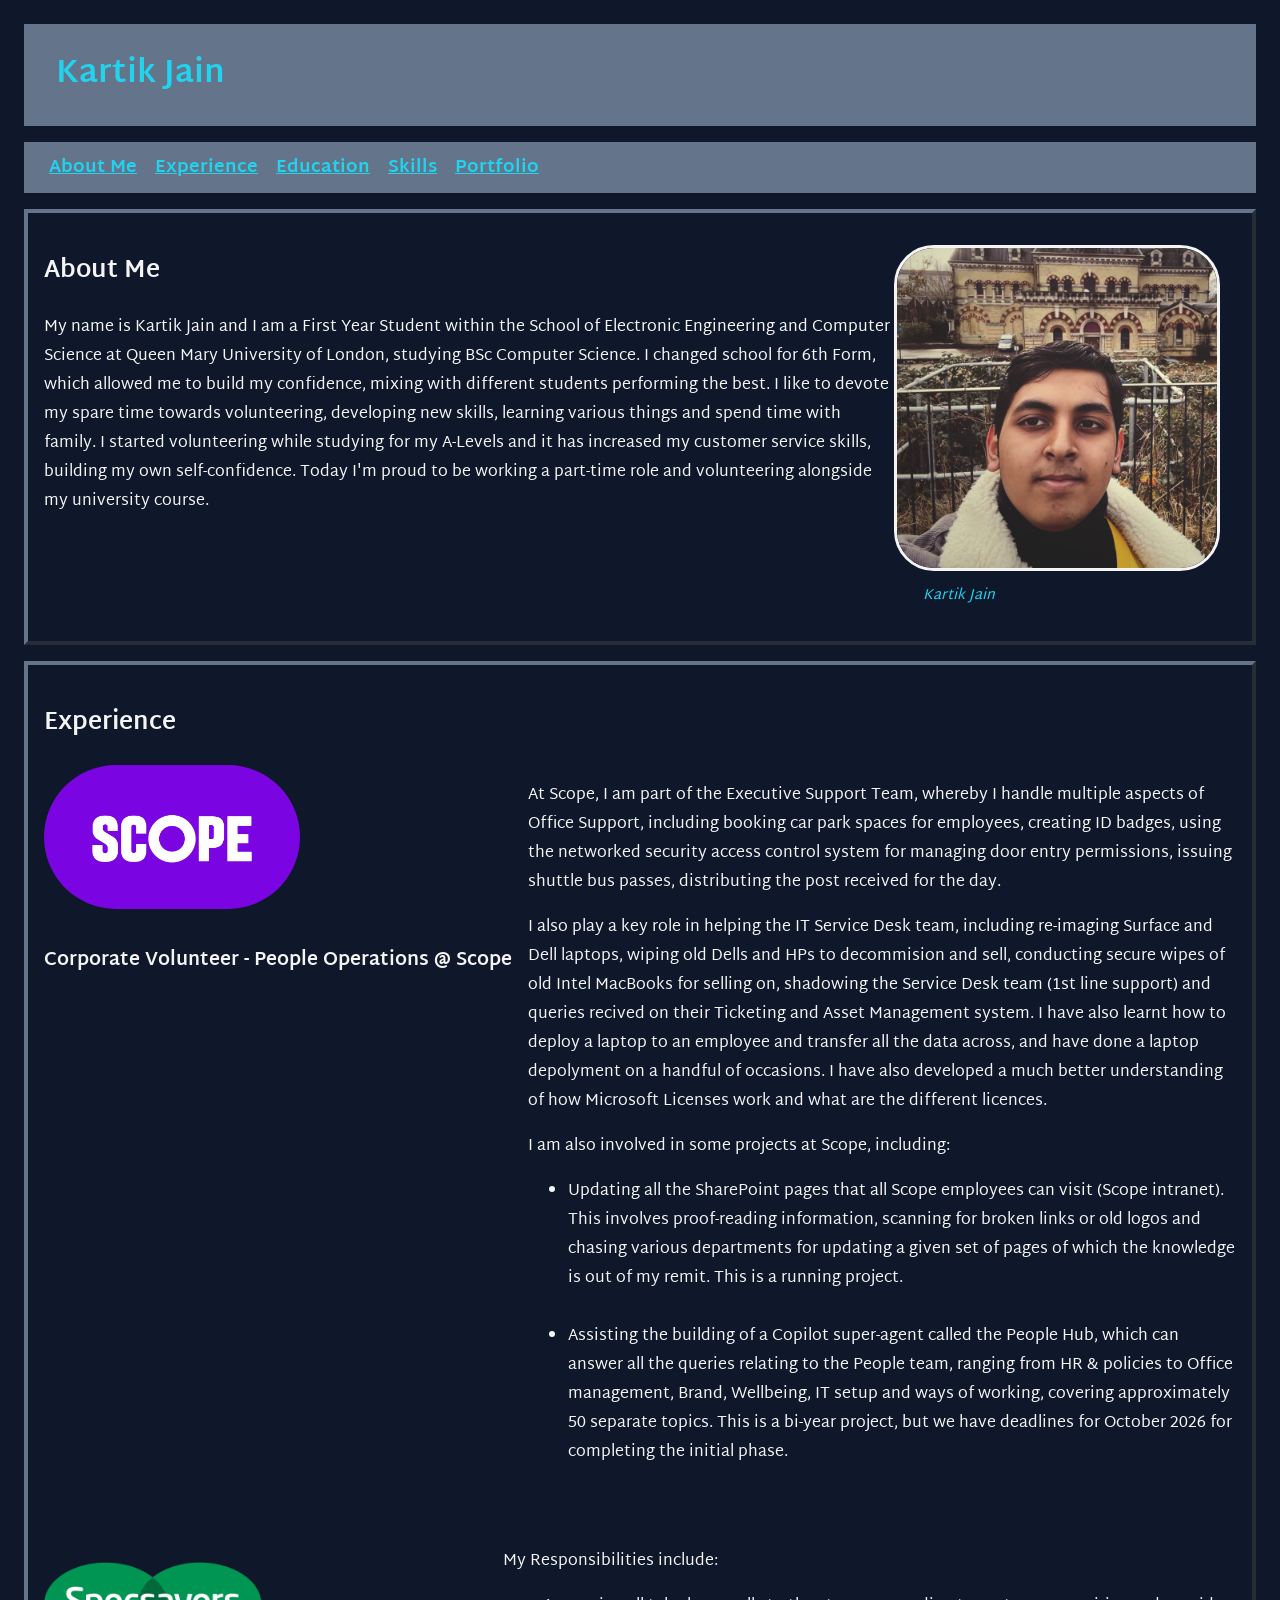
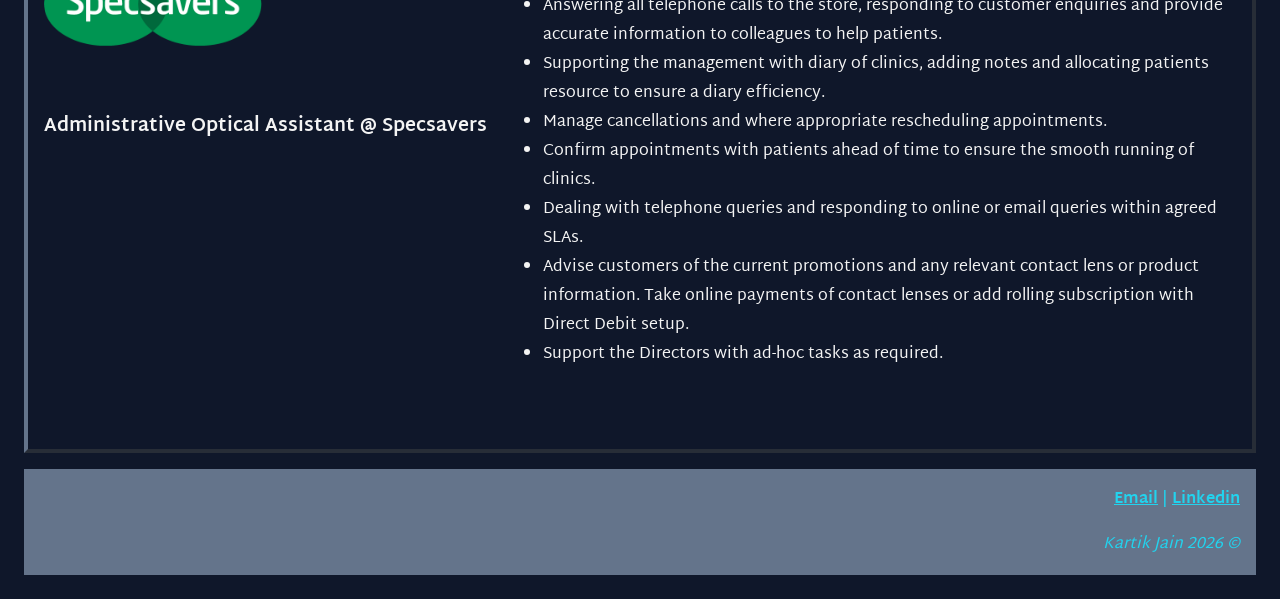
<file: index.html>
<!DOCTYPE html>
<html lang="en">
<head>
    <meta charset="UTF-8">
    <meta name="viewport" content="width=device-width, initial-scale=1.0">
    <link rel="alternate stylesheet" href="./css/reset.css">
    <link rel="stylesheet" href="./css/index.css">
    <link rel="stylesheet" href="./css/mobile.css" media="screen and (max-width: 500px)">
    <link rel="stylesheet" media="screen and (min-width: 501px) and (max-width: 768px)" href="./css/tablet.css">
    <link rel="preconnect" href="https://fonts.googleapis.com">
    <link rel="preconnect" href="https://fonts.gstatic.com" crossorigin>
    <link href="https://fonts.googleapis.com/css2?family=Martel+Sans:wght@200;300;400;600;700;800;900&display=swap" rel="stylesheet">
    <title>Kartik Jain - Homepage</title>
</head>
<body>
    <header>
        <h1><a href="./index.html">Kartik Jain</a></h1>
    </header>

    <nav role="navigation" id="headerNav">
        <ul>
            <li><a href="#about">About Me</a></li>

            <li><a href="#experience">Experience</a></li>

            <li><a href="./education.html">Education</a></li>

            <li><a href="./skills.html">Skills</a></li>

            <li><a href="./portfolio.html">Portfolio</a></li>
        </ul>
    </nav>

    <article id="about">
        <div id="intro_written_content">
        <h2>About Me</h2>
        
        <p>
            My name is Kartik Jain and I am a First Year Student within the School of Electronic Engineering and Computer Science 
            at Queen Mary University of London, studying BSc Computer Science.
            I changed school for 6th Form, which allowed me to build my confidence, mixing with different students performing the best. 
            I like to devote my spare time towards volunteering, developing new skills, learning various things and spend time with family.
            I started volunteering while studying for my A-Levels and it has increased my customer service skills, building my own self-confidence.
            Today I'm proud to be working a part-time role and volunteering alongside my university course.
        </p>
        </div>

        <figure>
            <img src="./images/kartik_headshot.jpeg" alt="Image of KJ (me)" title="Kartik Jain">
            <figcaption>Kartik Jain</figcaption>
        </figure>
    </article>

    <article id="experience">
        <h2>Experience</h2>
        
        <section id="scope">
            <img src="./images/scope.png" alt="Scope Logo" title="Scope Logo">

            <h3>Corporate Volunteer - People Operations @ Scope</h3>

            <div class="description">
                <p>
                    At Scope, I am part of the Executive Support Team, whereby I handle multiple aspects of Office Support, 
                    including booking car park spaces for employees, creating ID badges, 
                    using the networked security access control system for managing door entry permissions, issuing shuttle bus passes, 
                    distributing the post received for the day.
                </p>

                <p>
                    I also play a key role in helping the IT Service Desk team, including re-imaging Surface and Dell laptops, 
                    wiping old Dells and HPs to decommision and sell, conducting secure wipes of old Intel MacBooks for selling on, 
                    shadowing the Service Desk team (1st line support) and queries recived on their Ticketing and Asset Management system.
                    I have also learnt how to deploy a laptop to an employee and transfer all the data across, 
                    and have done a laptop depolyment on a handful of occasions.
                    I have also developed a much better understanding of how Microsoft Licenses work and what are the different licences.
                </p>

                <p>I am also involved in some projects at Scope, including:</p>
                <ul>
                    <li>
                        Updating all the SharePoint pages that all Scope employees can visit (Scope intranet). 
                        This involves proof-reading information, scanning for broken links or old logos and 
                        chasing various departments for updating a given set of pages of which the knowledge is out of my remit.
                        This is a running project.
                    </li>
                    <br>
                    <li>
                        Assisting the building of a Copilot super-agent called the People Hub, 
                        which can answer all the queries relating to the People team, ranging from HR & policies 
                        to Office management, Brand, Wellbeing, IT setup and ways of working, covering approximately 50 separate topics.
                        This is a bi-year project, but we have deadlines for October 2026 for completing the initial phase.
                    </li>
                </ul>
            </div>
        </section>

        <section id="specsavers">
            <img src="./images/specsavers.png" alt="Specsavers Logo" title="Specsavers Logo">

            <h3>Administrative Optical Assistant @ Specsavers</h3>

            <div class="description">
                <p>My Responsibilities include:</p>
                <ul>
                    <li>Answering all telephone calls to the store, responding to customer enquiries and provide accurate information to colleagues to help patients.</li>
                    <li>Supporting the management with diary of clinics, adding notes and allocating patients resource to ensure a diary efficiency.</li>
                    <li>Manage cancellations and where appropriate rescheduling appointments.</li>
                    <li>Confirm appointments with patients ahead of time to ensure the smooth running of clinics.</li>
                    <li>Dealing with telephone queries and responding to online or email queries within agreed SLAs.</li>
                    <li>
                        Advise customers of the current promotions and any relevant contact lens or product information.
                        Take online payments of contact lenses or add rolling subscription with Direct Debit setup.
                    </li>
                    <li>Support the Directors with ad-hoc tasks as required.</li>
                </ul>
            </div>
        </section>
    </article>

    <footer>
        <nav role="footer_and_contact_navigation">
            <p>
                <a href="mailto:kbajhal@hotmail.com">Email</a> | 
                <a href="https://www.linkedin.com/in/kartik-j-a5044734a">Linkedin</a>
            </p>
        </nav>
        <p><i>Kartik Jain 2026 ©</i></p>
    </footer>
</body>
</html>
</file>
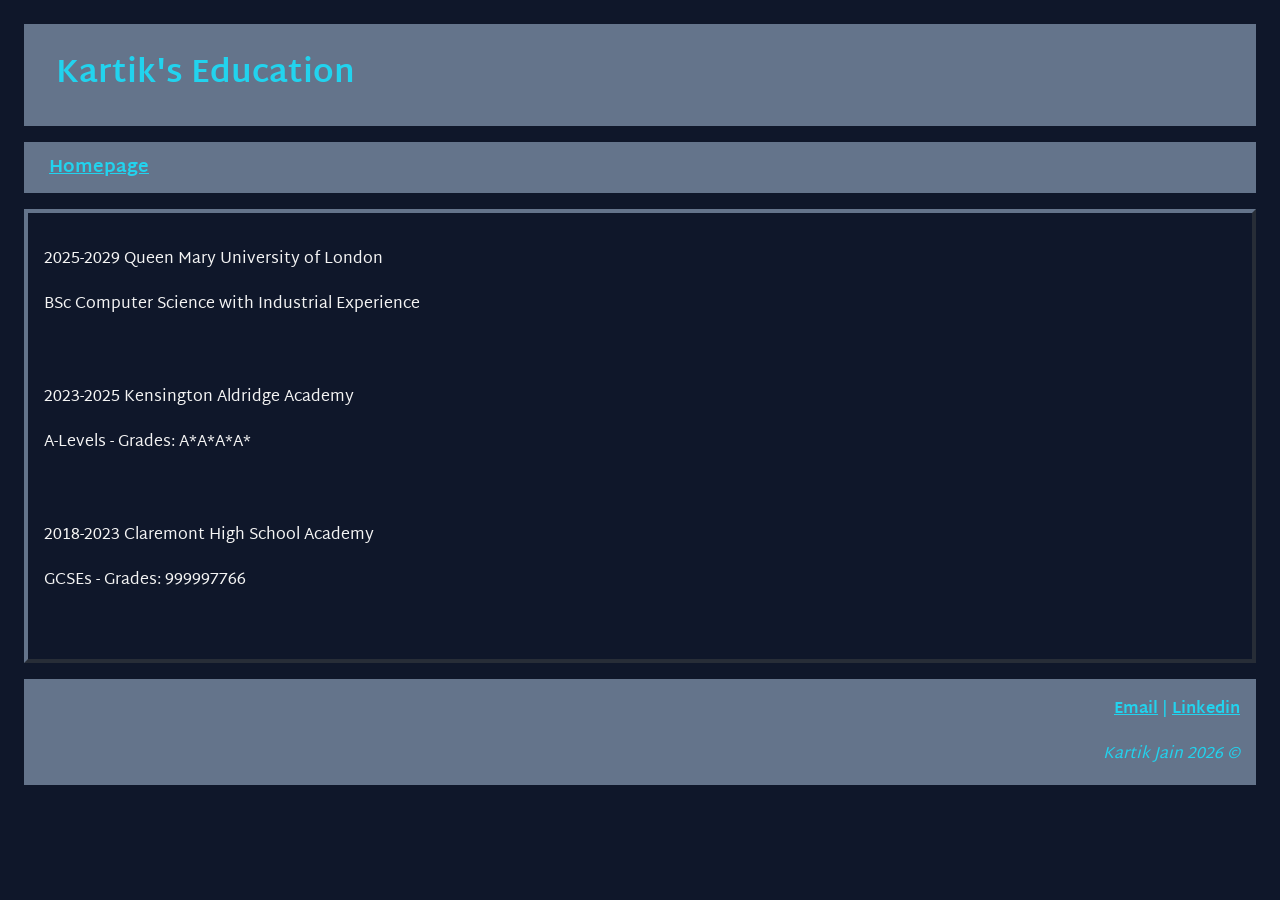
<file: education.html>
<!DOCTYPE html>
<html lang="en">
<head>
    <meta charset="UTF-8">
    <meta name="viewport" content="width=device-width, initial-scale=1.0">
    <link rel="stylesheet" href="./css/education.css">
    <link rel="preconnect" href="https://fonts.googleapis.com">
    <link rel="preconnect" href="https://fonts.gstatic.com" crossorigin>
    <link href="https://fonts.googleapis.com/css2?family=Martel+Sans:wght@200;300;400;600;700;800;900&display=swap" rel="stylesheet">
    <title>Kartik Jain - Education</title>
</head>
<body>
    <header>
        <h1><a href="./education.html">Kartik's Education</a></h1>
    </header>

    <nav role="navigation" id="headerNav">
        <ul>
            <li><a href="./index.html">Homepage</a></li>
        </ul>
    </nav>

    <article id="education">
        <section id="qmul">
            <p class="date_and_institute">2025-2029 Queen Mary University of London</p>
            <p class="programme">BSc Computer Science with Industrial Experience</p>
        </section>

        <section id="kaa">
            <p class="date_and_institute">2023-2025 Kensington Aldridge Academy</p>
            <p class="programme">A-Levels - Grades: A*A*A*A*</p>
        </section>

        <section id="claremont">
            <p class="date_and_institute">2018-2023 Claremont High School Academy</p>
            <p class="programme">GCSEs - Grades: 999997766</p>
        </section>
    </article>

    <footer>
        <nav role="footer_and_contact_navigation">
            <p>
                <a href="mailto:kbajhal@hotmail.com">Email</a> | 
                <a href="https://www.linkedin.com/in/kartik-j-a5044734a">Linkedin</a>
            </p>
        </nav>
        <p><i>Kartik Jain 2026 ©</i></p>
    </footer>
</body>
</html>
</file>
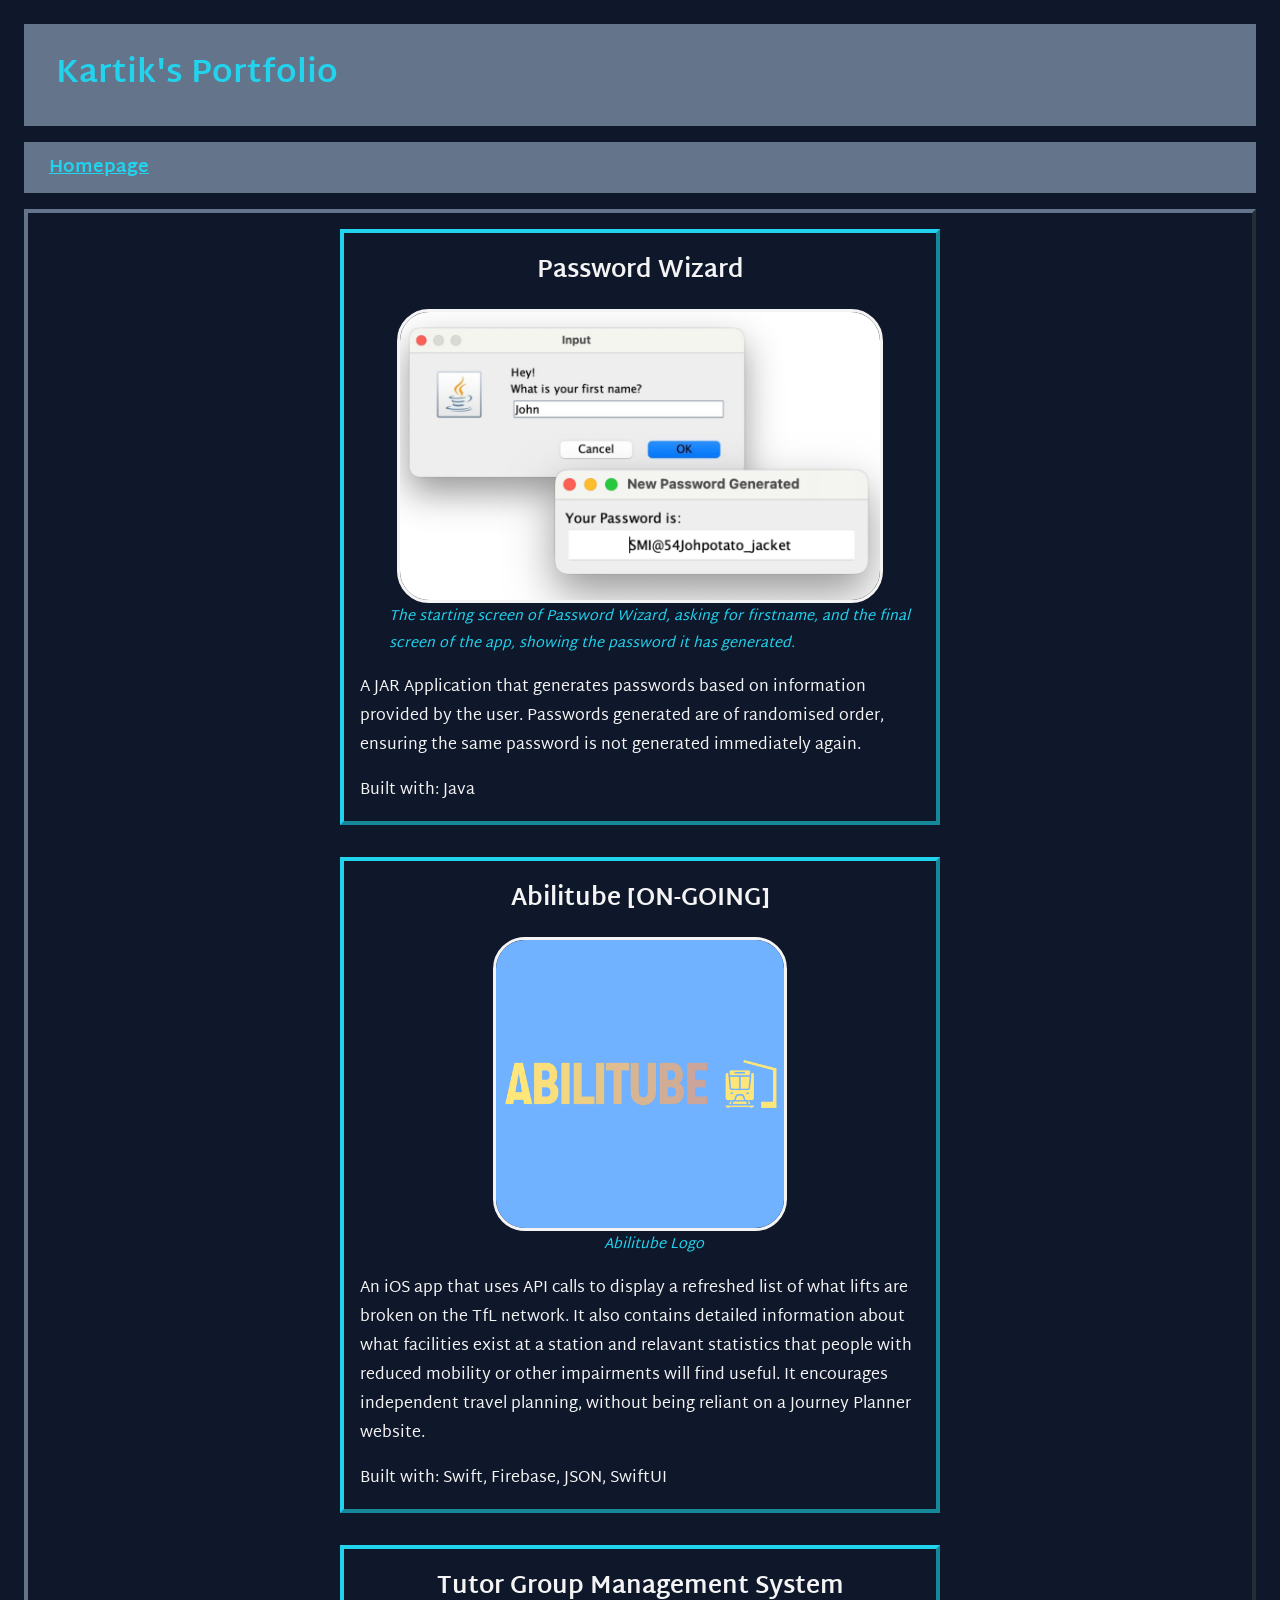
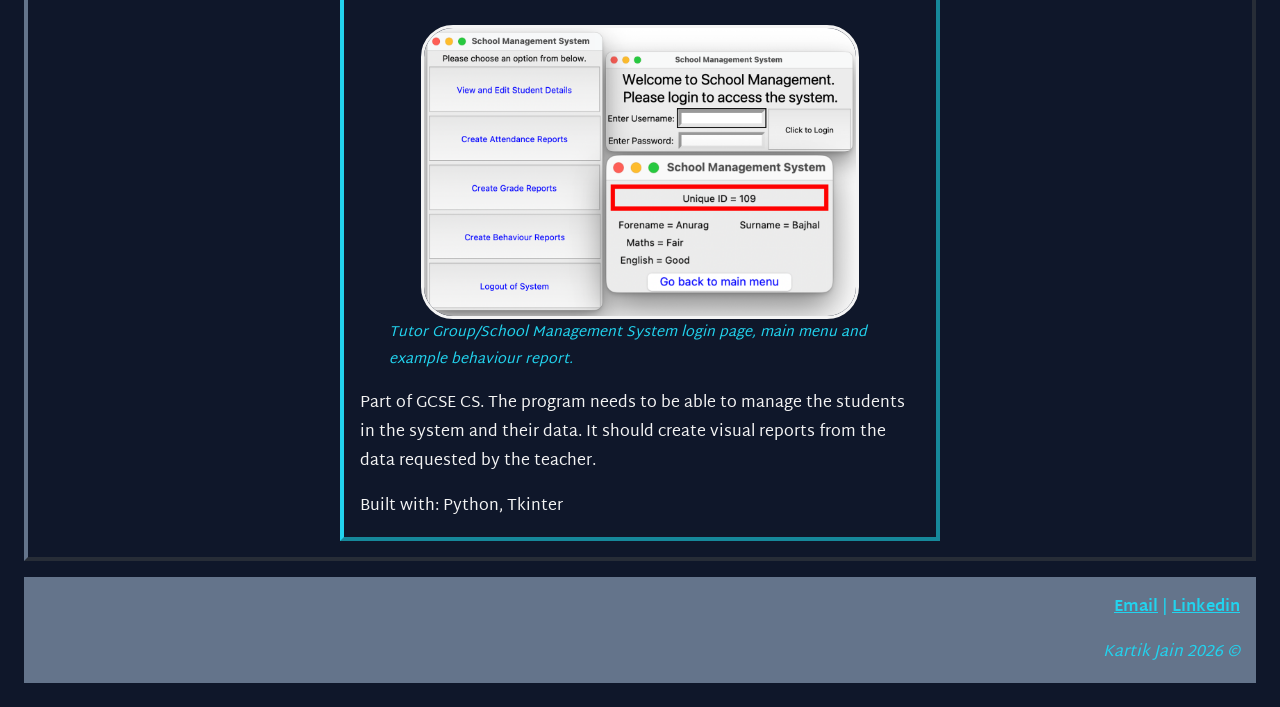
<file: portfolio.html>
<!DOCTYPE html>
<html lang="en">
<head>
    <meta charset="UTF-8">
    <meta name="viewport" content="width=device-width, initial-scale=1.0">
    <link rel="alternate stylesheet" href="./css/reset.css">
    <link rel="stylesheet" href="./css/portfolio.css">
    <link rel="stylesheet" href="./css/portfolioMobile.css" media="screen and (max-width: 600px)">
    <link rel="preconnect" href="https://fonts.googleapis.com">
    <link rel="preconnect" href="https://fonts.gstatic.com" crossorigin>
    <link href="https://fonts.googleapis.com/css2?family=Martel+Sans:wght@200;300;400;600;700;800;900&display=swap" rel="stylesheet">
    <title>Kartik Jain - Portfolio</title>
</head>
<body>
    <header>
        <h1><a href="./portfolio.html">Kartik's Portfolio</a></h1>
    </header>

    <nav role="navigation" id="headerNav">
        <ul>
            <li><a href="./index.html">Homepage</a></li>
        </ul>
    </nav>

    <article>
        <section id="passwordWizard">
            <h2>Password Wizard</h2>

            <figure>
                <img src="./images/passwordWizardCollated.png" alt="PasswordWizard in action" title="PasswordWizard in action">
                <figcaption>
                    The starting screen of Password Wizard, asking for firstname, 
                    and the final screen of the app, showing the password it has generated.
                </figcaption>
            </figure>

            <p class="description">
                A JAR Application that generates passwords based on information provided by the user. 
                Passwords generated are of randomised order, ensuring the same password is not generated immediately again.
            </p>

            <p class="build">Built with: Java</p>
        </section>

        <section id="abilitube">
            <h2>Abilitube [ON-GOING]</h2>

            <figure>
                <img src="./images/abilitubeLogo.png" alt="Abilitube Logo" title="Abilitube Logo">
                <figcaption>Abilitube Logo</figcaption>
            </figure>

            <p class="description">
                An iOS app that uses API calls to display a refreshed list of what lifts are broken on the TfL network. 
                It also contains detailed information about what facilities exist at a station and 
                relavant statistics that people with reduced mobility or other impairments will find useful.
                It encourages independent travel planning, without being reliant on a Journey Planner website.
            </p>

            <p class="build">Built with: Swift, Firebase, JSON, SwiftUI</p>
        </section>

        <section id="tutor_group_management">
            <h2>Tutor Group Management System</h2>

            <figure>
                <img src="./images/tutorGroupManagement.png" alt="Tutor Group Management System login, main menu and behavour report" title="PasswordWizard in action">
                <figcaption>
                    Tutor Group/School Management System login page, main menu and example behaviour report.
                </figcaption>
            </figure>

            <p class="description">
                Part of GCSE CS. The program needs to be able to manage the students in the system and their data. 
                It should create visual reports from the data requested by the teacher.
            </p>

            <p class="build">Built with: Python, Tkinter</p>
        </section>
    </article>

    <footer>
        <nav role="footer_and_contact_navigation">
            <p>
                <a href="mailto:kbajhal@hotmail.com">Email</a> | 
                <a href="https://www.linkedin.com/in/kartik-j-a5044734a">Linkedin</a>
            </p>
        </nav>
        <p><i>Kartik Jain 2026 ©</i></p>
    </footer>
</body>
</html>
</file>
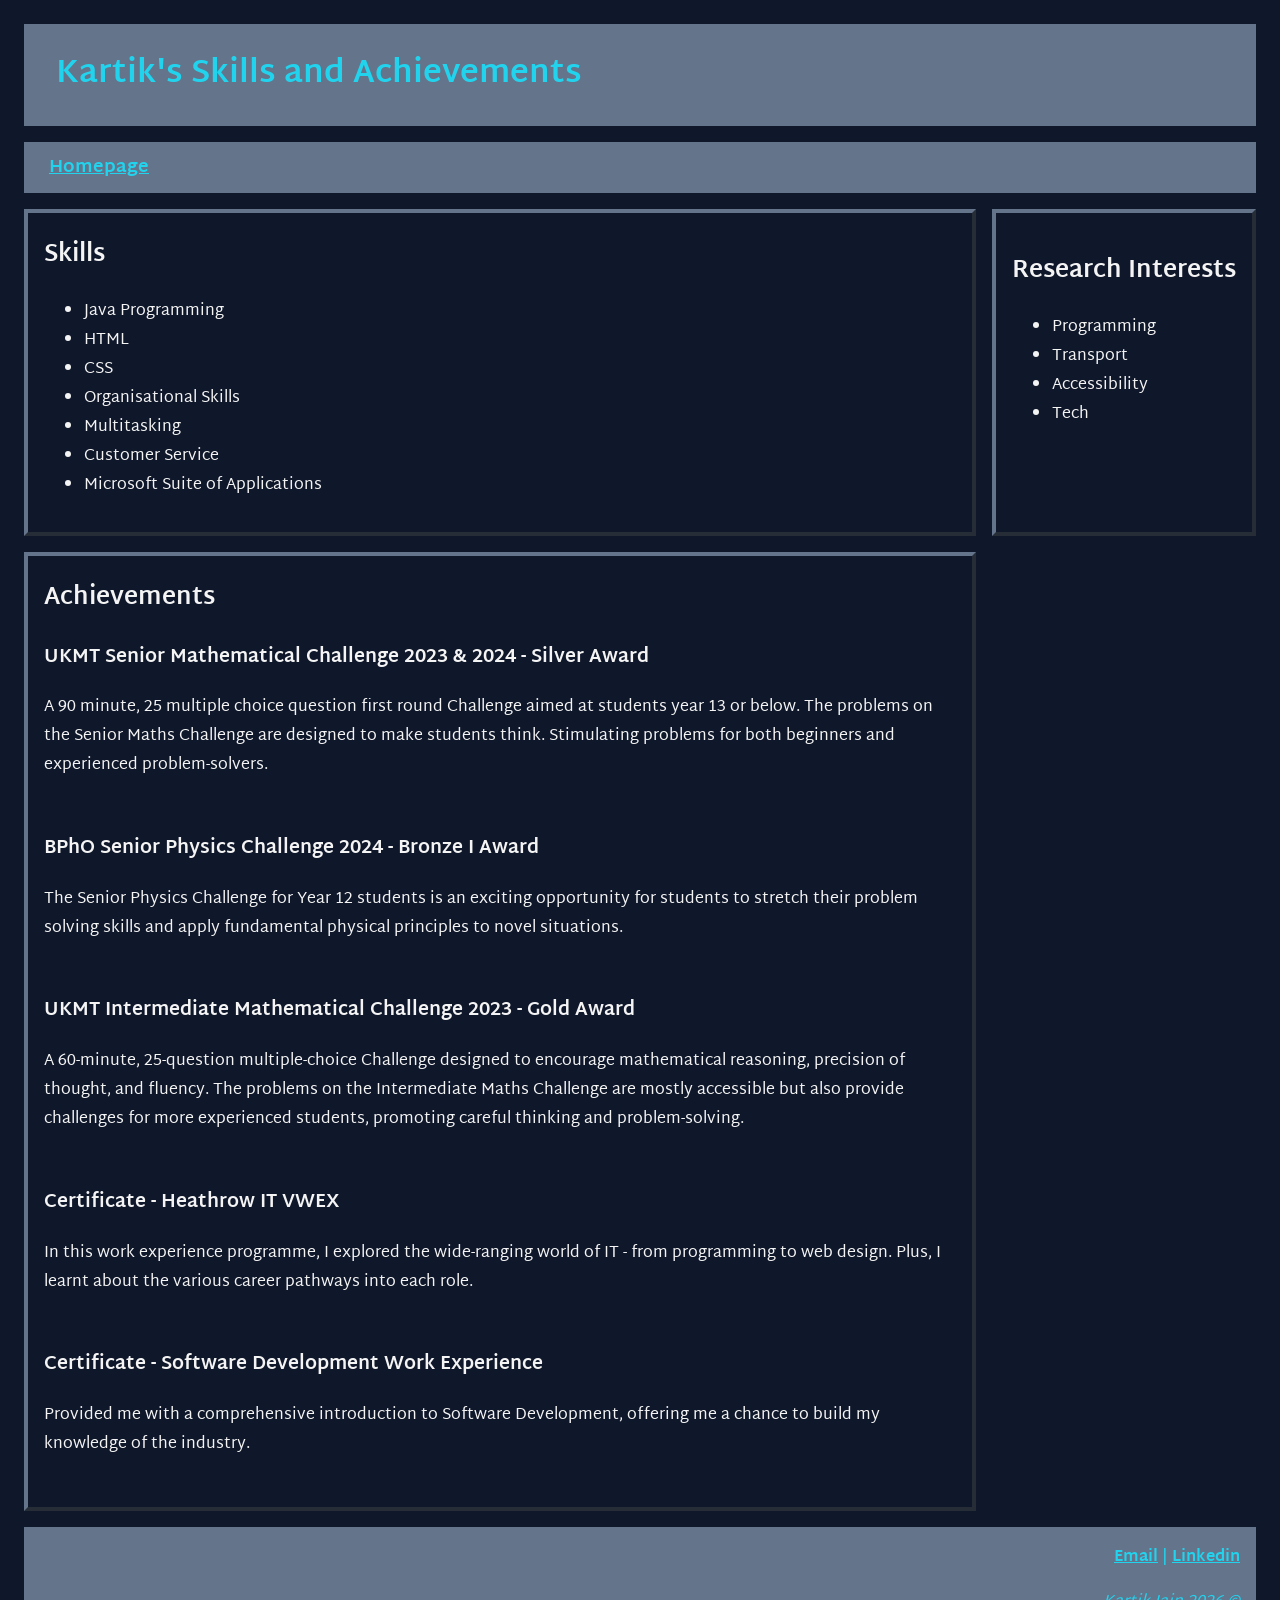
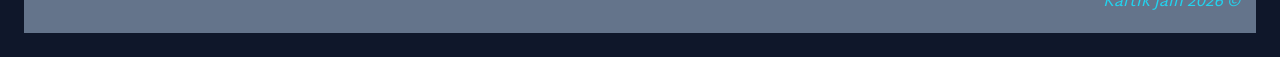
<file: skills.html>
<!DOCTYPE html>
<html lang="en">
<head>
    <meta charset="UTF-8">
    <meta name="viewport" content="width=device-width, initial-scale=1.0">
    <link rel="alternate stylesheet" href="./css/reset.css">
    <link rel="stylesheet" href="./css/skills.css">
    <link rel="stylesheet" href="./css/mobile.css" media="screen and (max-width: 500px)">
    <link rel="stylesheet" media="screen and (min-width: 501px) and (max-width: 768px)" href="./css/tablet.css">
    <link rel="preconnect" href="https://fonts.googleapis.com">
    <link rel="preconnect" href="https://fonts.gstatic.com" crossorigin>
    <link href="https://fonts.googleapis.com/css2?family=Martel+Sans:wght@200;300;400;600;700;800;900&display=swap" rel="stylesheet">
    <title>Kartik Jain - Skills/Achievements</title>
</head>
<body>
    <header>
        <h1><a href="./skills.html">Kartik's Skills and Achievements</a></h1>
    </header>

    <nav role="navigation" id="headerNav">
        <ul>
            <li><a href="./index.html">Homepage</a></li>
        </ul>
    </nav>

    <article id="skills">
        <h2>Skills</h2>
        <ul>
            <li>Java Programming</li>
            <li>HTML</li>
            <li>CSS</li>
            <li>Organisational Skills</li>
            <li>Multitasking</li>
            <li>Customer Service</li>
            <li>Microsoft Suite of Applications</li>
        </ul>
    </article>

    <article id="achievements">
        <h2>Achievements</h2>

        <section id="Senior_Maths_Challenge">
            <h3>UKMT Senior Mathematical Challenge 2023 & 2024 - Silver Award</h3>

            <p>
                A 90 minute, 25 multiple choice question first round Challenge aimed at students year 13 or below. 
                The problems on the Senior Maths Challenge are designed to make students think. 
                Stimulating problems for both beginners and experienced problem-solvers.
            </p>
        </section>

        <section id="Physics_Challenge">
            <h3>BPhO Senior Physics Challenge 2024 - Bronze I Award</h3>

            <p>
                The Senior Physics Challenge for Year 12 students is an exciting opportunity for students to stretch their problem solving skills 
                and apply fundamental physical principles to novel situations.
            </p>
        </section>

        <section id="Intermediate_Maths_Challenge">
            <h3>UKMT Intermediate Mathematical Challenge 2023 - Gold Award</h3>

            <p>
                A 60-minute, 25-question multiple-choice Challenge designed to encourage mathematical reasoning, precision of thought, and fluency. 
                The problems on the Intermediate Maths Challenge are mostly accessible but also provide challenges for more experienced students, 
                promoting careful thinking and problem-solving.
            </p>
        </section>

        <section id="heathrowVWEX_cert">
            <h3>Certificate - Heathrow IT VWEX</h3>

            <p>
                In this work experience programme, I explored the wide-ranging world of IT - from programming to web design. 
                Plus, I learnt about the various career pathways into each role.
            </p>
        </section>

        <section id="softwareDevCert">
            <h3>Certificate - Software Development Work Experience</h3>

            <p>
                Provided me with a comprehensive introduction to Software Development, offering me a chance to build my knowledge of the industry.
            </p>
        </section>
    </article>

    <aside id="research">
        <h2>Research Interests</h2>
        <ul>
            <li>Programming</li>
            <li>Transport</li>
            <li>Accessibility</li>
            <li>Tech</li>
        </ul>
    </aside>

    <footer>
        <nav role="footer_and_contact_navigation">
            <p>
                <a href="mailto:kbajhal@hotmail.com">Email</a> | 
                <a href="https://www.linkedin.com/in/kartik-j-a5044734a">Linkedin</a>
            </p>
        </nav>
        <p><i>Kartik Jain 2026 ©</i></p>
    </footer>
</body>
</html>
</file>
<file: css/index.css>
/* Full page formatting */
/* Declaring one font to be used everywhere, 
   the background colour and the main text colour 
   ensuring there is decent visibility of text.

   Flexbox display defined, as page is not 2D.
*/
body {
    font-family: 'Martel Sans';
    background-color: #0F172A;
    color: #F4F4F4;
    padding: 1em;

    /* Display settings */
    display: flex;
    flex-direction: column;
    gap: 1rem;
}

/* All links everywhere to be bold and Neon Cyan */
a {
    font-weight: bold;
    color: #22D3EE;
}



/* Header section formatting */
/* Header and header navigation colours declared.
   Note - anchor/link colour overrides text colour of header.
*/
header {
    background-color: #64748B;
    padding-left: 2em;
}

#headerNav {
    background-color: #64748B;
    padding-left: 1em;
}

/* Don't want my name to have an underline */
header a {
    text-decoration: none;
}

/* The list of links in navigation have been made horizontal using flexbox.
   Bullet point symbols removed.
   List of links is responsive to screen width reducing (wrap text).
*/
#headerNav ul {
    display: flex;
    list-style-type: none;
    padding-left: 0em;
    flex-wrap: wrap;
    margin: 0em;
}

#headerNav li {
    padding: 0.5em;
    font-size: large;
}



/* Main content formatting */
/*  Pushing the content away from the border, more centered.
    Signature border applied, consistent to all other areas of other pages.
    About Me section changed flow to horizontal using flexbox.
    Defined each 'experience' in the Experience section to be grid layout.
 */
article {
    border: 0.25em outset #64748B;
    padding: 1em;
}

#about {
    display: flex;
}

section h3 {
    grid-area: JobTitle;
}

.description {
    grid-area: description;
}

section {
    display: grid;
    grid-template-areas: 
        'companyLogo description description'
        'JobTitle description description'
        '. description description';
    gap: 1em;
    padding-bottom: 3em;
}



/* Image and caption formatting */
figure {
    margin-left: 0.2em;
    margin-right: 1em;
}

figure img {
    max-width: 20rem;
    max-height: 20rem;
    border: solid, #F4F4F4;
    border-radius: 2.5em;
}

figcaption {
    font-style: italic;
    color: #22D3EE;
    font-size: 0.9em;
    padding-left: 2em;
}

section img {
    grid-area: companyLogo;
    max-height: 9em;
    border-radius: 5em;
}



/* Footer design */
/* Footer colour declared. Footer content moved to right-hand side of page.
   Note - anchor/link colour overrides text colour of header.
*/
footer {
    background-color: #64748B;
    color: #22D3EE;
    padding-right: 1em;
    text-align: end;
}
</file>
<file: css/mobile.css>
body, article {
    display: flex;
    flex-direction: column;
}

figure img {
    max-width: 12rem;
    max-height: 12rem;
}

figure {
    text-align: center;
}

section {
    display: flex;
    flex-direction: column;
    gap: 0em;
    padding-bottom: 1em;
    align-items: center;
}

section img {
    max-width: 9em;
}
</file>
<file: css/tablet.css>
body {
    display: flex;
    flex-direction: column;
}

article {
    display: flex;
    flex-direction: column;
}

figure {
    text-align: center;
}

section {
    display: flex;
    flex-direction: column;
    gap: 0em;
    padding-bottom: 1em;
    align-items: center;
}

section img {
    max-width: 9em;
}
</file>
<file: css/education.css>
/* Full page formatting */
/* Declaring one font to be used everywhere, 
   the background colour and the main text colour 
   ensuring there is decent visibility of text.

   Flexbox display defined, as page is not 2D.
*/
body {
    font-family: 'Martel Sans';
    background-color: #0F172A;
    color: #F4F4F4;
    padding: 1em;

    /* Display settings */
    display: flex;
    flex-direction: column;
    gap: 1rem;
}

/* All links everywhere to be bold and Neon Cyan */
a {
    font-weight: bold;
    color: #22D3EE;
}



/* Header section formatting */
/* Header and header navigation colours declared.
   Note - anchor/link colour overrides text colour of header.
*/
header {
    background-color: #64748B;
    padding-left: 2em;
}

#headerNav {
    background-color: #64748B;
    padding-left: 1em;
}

/* Don't want my name to have an underline */
header a {
    text-decoration: none;
}

/* The list of links in navigation have been made horizontal using flexbox.
   Bullet point symbols removed.
   List of links is responsive to screen width reducing (wrap text).
*/
#headerNav ul {
    display: flex;
    list-style-type: none;
    padding-left: 0em;
    flex-wrap: wrap;
    margin: 0em;
}

#headerNav li {
    padding: 0.5em;
    font-size: large;
}



/* Main content formatting */
/* Pushing the content away from the border, more centered.
   Signature border applied, consistent to all other areas of other pages.
*/
article {
    border: 0.25em outset #64748B;
    padding: 1em;
}

section {
    padding-bottom: 2em;
}



/* Footer design */
/* Footer colour declared. Footer content moved to right-hand side of page.
   Note - anchor/link colour overrides text colour of header.
*/
footer {
    background-color: #64748B;
    color: #22D3EE;
    padding-right: 1em;
    text-align: end;
}
</file>
<file: css/portfolio.css>
/* Full page formatting */
/* Declaring one font to be used everywhere, 
   the background colour and the main text colour 
   ensuring there is decent visibility of text.

   Flexbox display defined, as page is not 2D.
*/
body {
    background-color: #0F172A;
    color: #F4F4F4;
    font-family: 'Martel Sans';
    padding: 1em;

    /* Display settings */
    display: flex;
    flex-direction: column;
    gap: 1rem;
}

/* All links everywhere to be bold and Neon Cyan */
a {
    font-weight: bold;
    color: #22D3EE;
}



/* Header section formatting */
/* Header and header navigation colours declared.
   Note - anchor/link colour overrides text colour of header.
*/
header {
    background-color: #64748B;
    padding-left: 2em;
}

#headerNav {
    background-color: #64748B;
    padding-left: 1em;
}

/* Don't want my name to have an underline */
header a {
    text-decoration: none;
}

/* The list of links in navigation have been made horizontal using flexbox.
   Bullet point symbols removed.
   List of links is responsive to screen width reducing (wrap text).
*/
#headerNav ul {
    display: flex;
    list-style-type: none;
    padding-left: 0em;
    flex-wrap: wrap;
    margin: 0em;
}

#headerNav li {
    padding: 0.5em;
    font-size: large;
}



/* Main content formatting */
/* Pushing the content away from the border, more centered.
   Signature border applied, consistent to all other areas of other pages.
   Article changed flow to horizontal using flexbox, and wrap enabled.
   Alignment of items in article have been made more centred.
   Defined each 'project'/section in the article to be flexbox layout for better control over spacing.
*/
article {
    border: 0.25em outset #64748B;
    padding: 1em;
    
    display: flex;
    flex-wrap: wrap;
    gap: 2rem;
    justify-content: space-around;
}

section>h2 {
    text-align: center;
    margin: 0em;
}

.build, .description {
    margin: 0em;
}

section {
    max-width: 35em;
    max-height: 40em;
    padding: 1em;
    border: 0.25em outset #22D3EE;

    display: flex;
    flex-direction: column;
    justify-content: space-between;
    gap: 1em;
}



/* Image and caption formatting.
   Each figure display defined as flexbox, so that it can be centred,
   hence flex direction is vertical (same as normal flow).
*/
figure {
    margin: 0em;

    display: flex;
    flex-direction: column;
    align-items: center;
    justify-content: center;
}

figure img {
    max-width: 30rem;
    max-height: 18rem;
    border: solid, #F4F4F4;
    border-radius: 2em;
}

figcaption {
    font-style: italic;
    color: #22D3EE;
    font-size: 0.9em;
    padding-left: 2em;
}


/* Footer design */
/* Footer colour declared. Footer content moved to right-hand side of page.
   Note - anchor/link colour overrides text colour of header.
*/
footer {
    background-color: #64748B;
    color: #22D3EE;
    padding-right: 1em;
    text-align: end;
}
</file>
<file: css/portfolioMobile.css>
figure img {
    max-width: 100%;
    border-radius: 0em;
}

section {
    gap: 0em;
    padding-bottom: 1em;
    max-height: 100%;
}

figcaption {
    padding-left: 0em;
}
</file>
<file: css/skills.css>
/* Full page formatting */
/* Declaring one font to be used everywhere, 
   the background colour and the main text colour 
   ensuring there is decent visibility of text.

   Grid display defined, using named areas.
*/
body {
    background-color: #0F172A;
    color: #F4F4F4;
    font-family: 'Martel Sans';
    padding: 1em;

    /* Display settings */
    display: grid;
    grid-template-areas: 
        'header header header'
        'headerNav headerNav headerNav'
        'skills skills aside'
        'achievements achievements .'
        'footer footer footer';
    gap: 1rem;
}

/* All links everywhere to be bold and Neon Cyan */
a {
    font-weight: bold;
    color: #22D3EE;
}



/* Header section formatting */
/* Header and header navigation colours declared.
   Note - anchor/link colour overrides text colour of header.
*/
header {
    grid-area: header;
    background-color: #64748B;
    padding-left: 2em;
}

#headerNav {
    grid-area: headerNav;
    background-color: #64748B;
    padding-left: 1em;
}

/* Don't want my name to have an underline */
header a {
    text-decoration: none;
}

/* The list of links in navigation have been made horizontal using flexbox.
   Bullet point symbols removed.
   List of links is responsive to screen width reducing (wrap text).
*/
#headerNav ul {
    display: flex;
    list-style-type: none;
    padding-left: 0em;
    flex-wrap: wrap;
    margin: 0em;
}

#headerNav li {
    padding: 0.5em;
    font-size: large;
}



/* Main content formatting */
/*  Pushing the content away from the border, more centered. 
    Signature border applied, consistent to all other areas of other pages.
*/
article {
    border: 0.25em outset #64748B;
    padding: 1em;
    padding-top: 0em;
}

#skills {
    grid-area: skills;
}

#achievements {
    grid-area: achievements;
}

section {
    padding-bottom: 1em;
}

aside {
    grid-area: aside;
    border: 0.25em outset #64748B;
    padding: 1em;
}



/* Footer design */
/* Footer colour declared. Footer content moved to right-hand side of page.
   Note - anchor/link colour overrides text colour of header.
*/
footer {
    grid-area: footer;
    background-color: #64748B;
    color: #22D3EE;
    padding-right: 1em;
    text-align: end;
}
</file>
